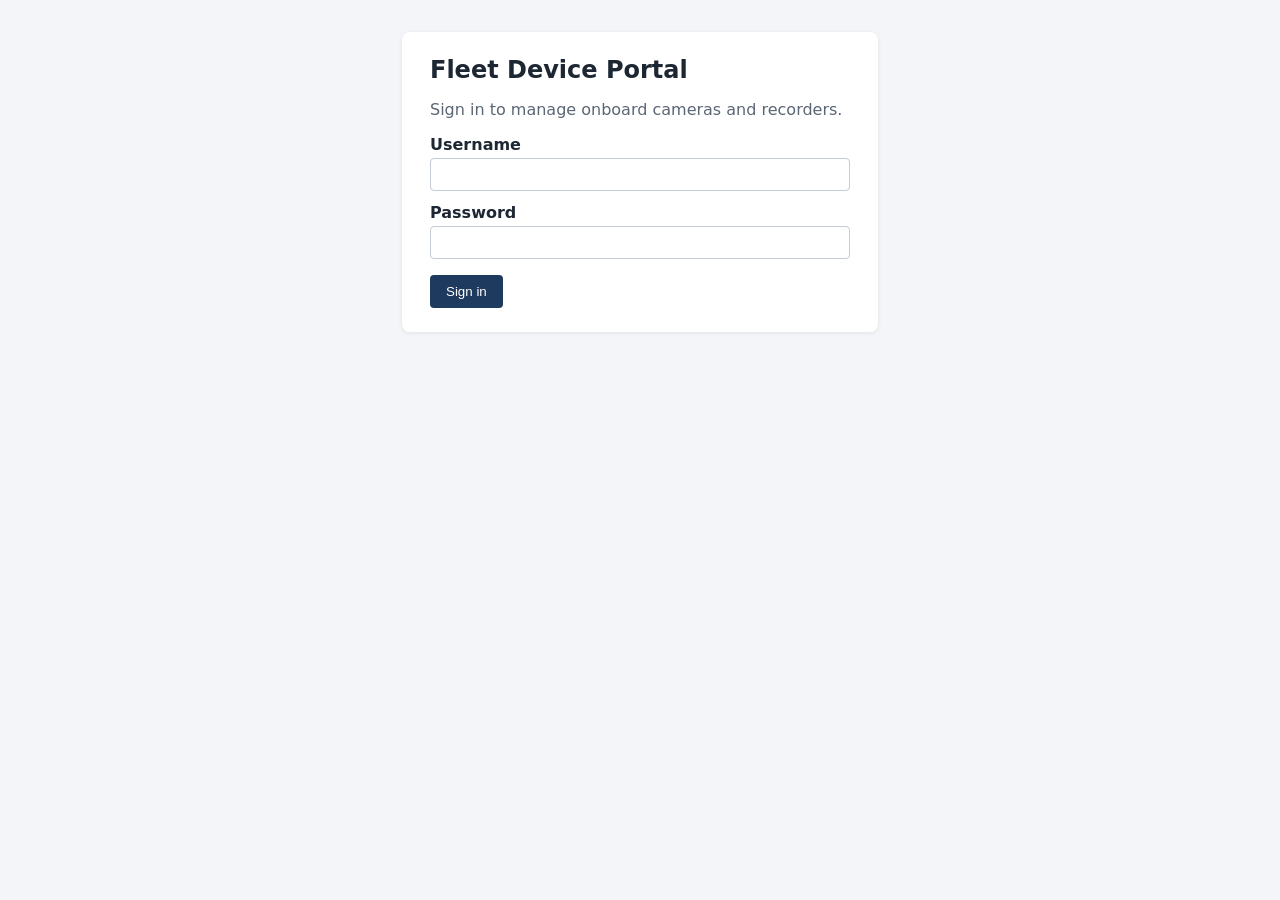
<file: app/index.html>
<!doctype html>
<html lang="en">
<head>
  <meta charset="utf-8">
  <title>Fleet Device Portal - Sign in</title>
  <link rel="stylesheet" href="style.css">
</head>
<body>
  <main class="card narrow">
    <h1>Fleet Device Portal</h1>
    <p class="muted">Sign in to manage onboard cameras and recorders.</p>
    <form id="login-form" novalidate>
      <label for="username">Username</label>
      <input id="username" name="username" autocomplete="username">
      <label for="password">Password</label>
      <input id="password" name="password" type="password" autocomplete="current-password">
      <button id="login-button" type="submit">Sign in</button>
      <p id="login-error" class="error" role="alert" hidden></p>
    </form>
  </main>
  <script src="app.js"></script>
  <script>
    document.getElementById("login-form").addEventListener("submit", function (e) {
      e.preventDefault();
      var result = Portal.login(
        document.getElementById("username").value,
        document.getElementById("password").value
      );
      var err = document.getElementById("login-error");
      if (result.ok) {
        window.location.href = "devices.html";
      } else {
        err.textContent = result.error;
        err.hidden = false;
      }
    });
  </script>
</body>
</html>
</file>
<file: app/style.css>
body { font-family: system-ui, sans-serif; background: #f3f5f8; color: #1d2733; margin: 0; padding: 32px 16px; }
.card { background: #fff; max-width: 860px; margin: 0 auto; padding: 24px 28px; border-radius: 8px; box-shadow: 0 1px 4px rgba(0,0,0,.08); }
.narrow { max-width: 420px; }
h1 { margin-top: 0; font-size: 1.5rem; }
label { display: block; margin: 12px 0 4px; font-weight: 600; }
input, select { width: 100%; box-sizing: border-box; padding: 8px; border: 1px solid #c5ccd6; border-radius: 4px; }
button { margin-top: 16px; padding: 9px 16px; border: 0; border-radius: 4px; background: #1f3a5f; color: #fff; cursor: pointer; }
button.link { background: none; color: #1f3a5f; margin: 0 0 0 8px; padding: 0; text-decoration: underline; }
.row { display: flex; align-items: center; justify-content: space-between; gap: 12px; }
.filters { justify-content: flex-start; margin-bottom: 16px; }
.filters label { margin: 0; }
.filters input, .filters select { width: auto; }
table { width: 100%; border-collapse: collapse; }
th, td { text-align: left; padding: 8px; border-bottom: 1px solid #e3e7ec; }
.muted { color: #5b6675; }
.error { color: #b42318; margin: 6px 0 0; }
.success { color: #067647; margin: 10px 0 0; }
</file>
